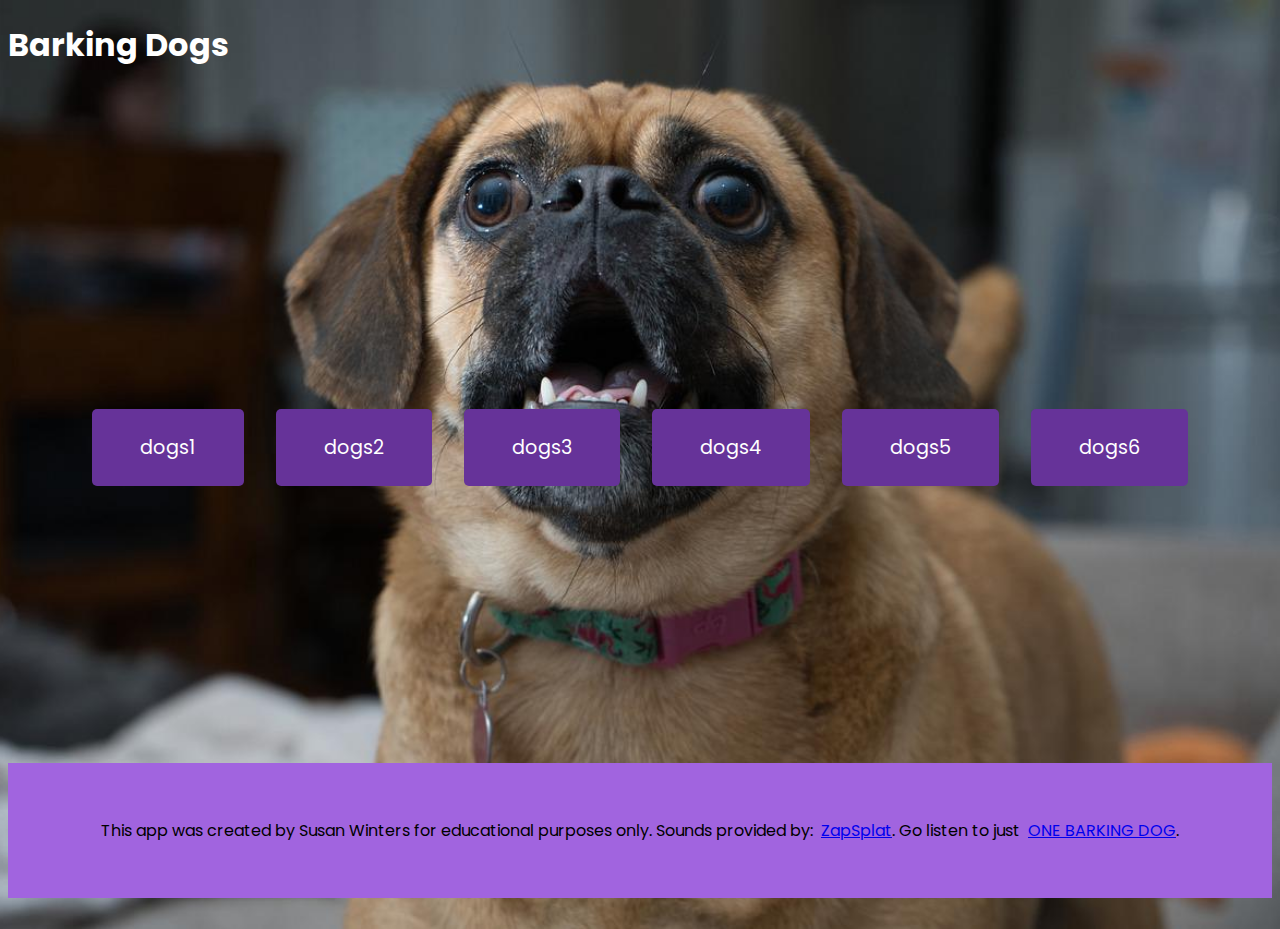
<file: index.html>
<!DOCTYPE html>
<html lang="en">
  <head>
    <meta charset="UTF-8" />
    <meta name="viewport" content="width=device-width, initial-scale=1.0" />
    <link rel="stylesheet" href="style.css" />
    <meta name="author" content="Susan Winters">
    <meta property="og:image" content="https://susanwinters214.github.io/BarkingDogs/dogPhoto.jpg"/>
    <meta property="og:image:width" content="600" />
    <meta property="og:image:height" content="315" />
    <title>Barking Dogs</title>
  </head>
  <body class="bg">
  <h1>Barking Dogs</h1>
  <div id="rowOfButtons">
    <audio id="dogs1" src="sounds/dogs1.mp3"></audio>
    <audio id="dogs2" src="sounds/dogs2.mp3"></audio>
    <audio id="dogs3" src="sounds/dogs3.mp3"></audio>
    <audio id="dogs4" src="sounds/dogs4.mp3"></audio>
    <audio id="dogs5" src="sounds/dogs5.mp3"></audio>
    <audio id="dogs6" src="sounds/dogs6.mp3"></audio>
  <div id="buttons"></div>
  </div>

  <div id="coverPhoto">
  </div>

    <footer>
        This app was created by Susan Winters for educational purposes only. Sounds provided by: &nbsp; <a href="https://www.zapsplat.com/">ZapSplat</a>.
        Go listen to just &nbsp;<a href="onedog.html">ONE BARKING DOG</a>.
    </footer>



    <script src="script.js"></script>
  </body>
</html>
</file>
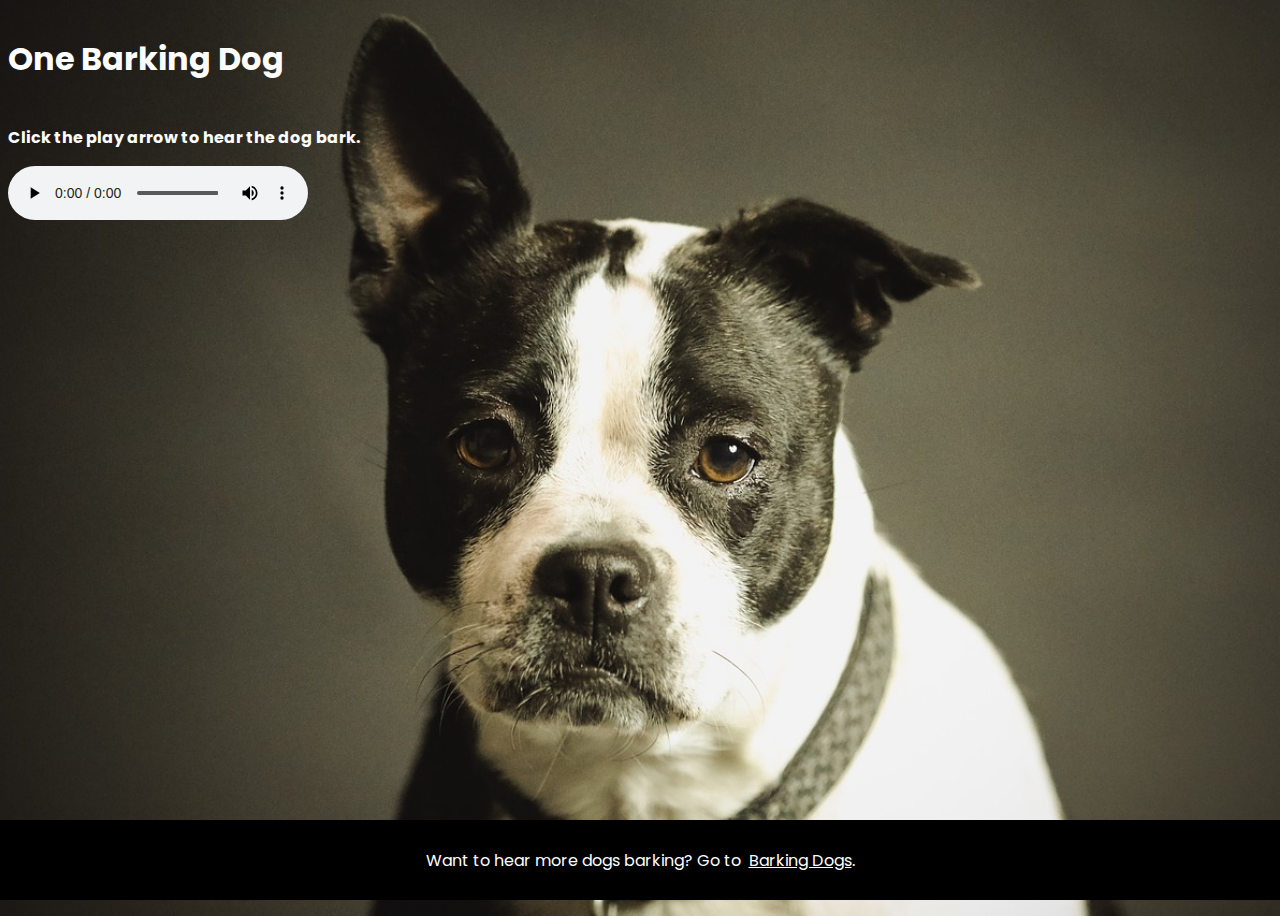
<file: onedog.html>
<!DOCTYPE html>
<html lang="en">
  <head>
    <meta charset="UTF-8" />
    <meta name="viewport" content="width=device-width, initial-scale=1.0" />
    <link rel="stylesheet" href="style.css" />
    <meta name="author" content="Susan Winters">
    <meta property="og:image" content="https://susanwinters214.github.io/BarkingDogs/dogPhoto2.jpg"/>
    <meta property="og:image:width" content="600" />
    <meta property="og:image:height" content="315" />
    <title>Barking Dog Audio</title>
  </head>
  <body class="bg2">
    <header>
      <h2>One Barking Dog</h2>
      <h3>Click the play arrow to hear the dog bark.</h3>
    </header>

  <div id="oneButton">
    <audio controls="controls">
        <source src="sounds/dogs2.mp3" type="audio/mpeg">
    </audio>
  </div>

  <footer id="dogFooter">
     Want to hear more dogs barking? Go to &nbsp; <a id="btmLink" href="index.html">Barking Dogs</a>.
  </footer>

  </body>
  </html>
</file>
<file: style.css>
@import url('https://fonts.googleapis.com/css2?family=Poppins:wght@200;400&display=swap');

* {
  box-sizing: border-box;
}

body{ font-family: 'Poppins', sans-serif;
background-color: rgb(161, 100, 223);
height: 100vh;
background-position: center;
background-repeat: no-repeat;
background-size: cover;
}

.bg{
  background-image: url("dogPhoto.jpg");
  background-position: center;
  background-repeat: no-repeat;
  background-size: cover;
}

.bg2{
  background-image: url("dogPhoto2.jpg");
  background-position: center;
  background-repeat: no-repeat;
  background-size: cover;
}


h1{color:white;display: flex;  height: 10vh;  font-size:2em;}

header {color:white;display: flex; flex-direction:column;}
header h2{ font-size:2em; }
header h3{font-size:1em; }
#oneButton{display: flex;
  flex-wrap: wrap;
}


#rowOfButtons {
  font-family: 'Poppins', sans-serif;
  display: flex;
  flex-wrap: wrap;
  align-items: center;
  justify-content: center;
  text-align: center;
  height: 70vh;
  overflow: hidden;
  margin: 0;
}

#coverPhoto {
  font-family: 'Poppins', sans-serif;
  display: flex;
  flex-wrap: wrap;
  align-items: center;
  justify-content: center;
  text-align: center;
  height: 0vh;
  overflow: hidden;
  margin: 0;

}

#dogCoverImg{border-radius: 15%}

footer{
  display: flex;
  flex-wrap: wrap;
  align-items: center;
  justify-content: center;
  text-align: center;
  height: 15vh;
  background-color: rgb(161, 100, 223);
}
#dogFooter{position: fixed;
  left: 0;
  bottom: 0;
  width: 100%;
  height:80px;
  color: white;
  text-align: center;
  background-color: black;}

  a#btmLink {color:white;}
  a#btmLink:hover {color:black;background-color:white;}
.btn {
  background-color: rebeccapurple;
  border-radius: 5px;
  border: none;
  color: #fff;
  margin: 1rem;
  padding: 1.5rem 3rem;
  font-size: 1.2rem;
  font-family: inherit;
  cursor: pointer;
}

.btn:hover {
  opacity: 0.9;
}

.btn:focus {
  outline: none;
}

p{color:white;}
</file>
